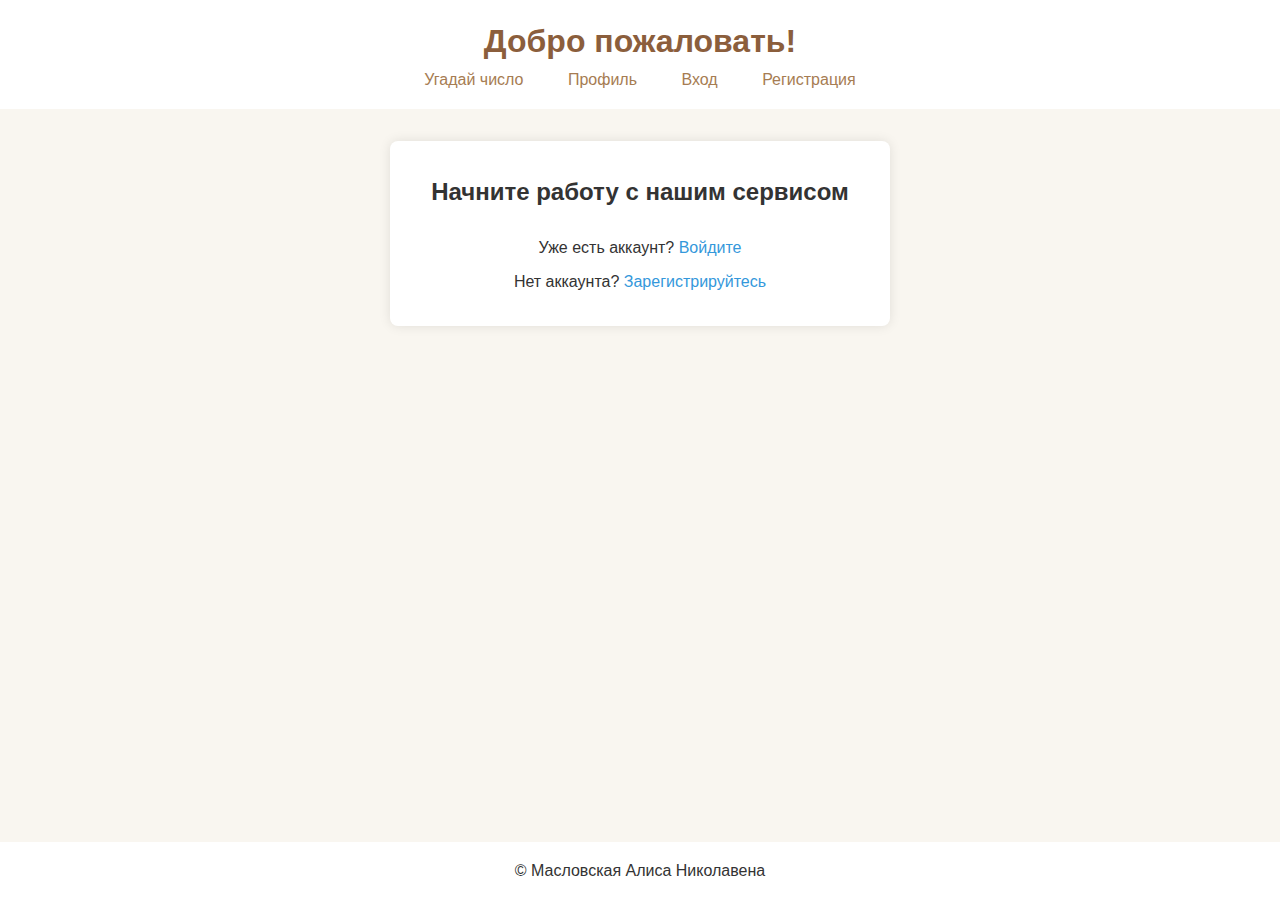
<file: index.html>
<!DOCTYPE html>
<html lang="ru">
<head>
  <meta charset="UTF-8" />
  <meta name="viewport" content="width=device-width, initial-scale=1.0"/>
  <title>Добро пожаловать</title>
  <link rel="icon" href="data:image/svg+xml,<svg xmlns=%22http://www.w3.org/2000/svg%22 viewBox=%220 0 100 100%22><text y=%22.9em%22 font-size=%2290%22>❓</text></svg>">
  <link rel="stylesheet" href="styles/style.css" />
</head>
<body>
  <div class="page-container">
<header>
  <h1>Добро пожаловать!</h1>
  <nav>
    <a href="pages/main.html">Угадай число</a>
    <a href="pages/profile.html">Профиль</a>
    <a href="pages/login.html">Вход</a>
    <a href="pages/register.html">Регистрация</a>
  </nav>
</header>

    <main>
      <div class="content-wrapper">
        <h2 style="text-align: center; margin-bottom: 1.5rem;">Начните работу с нашим сервисом</h2>
        <p style="text-align: center;">
          Уже есть аккаунт? <a href="pages/login.html">Войдите</a>
        </p>
        <p style="text-align: center; margin-top: 0.5rem;">
          Нет аккаунта? <a href="pages/register.html">Зарегистрируйтесь</a>
        </p>
      </div>
    </main>

    <footer>
      <p>© Масловская Алиса Николавена</p>
    </footer>
  </div>
</body>
</html>
</file>
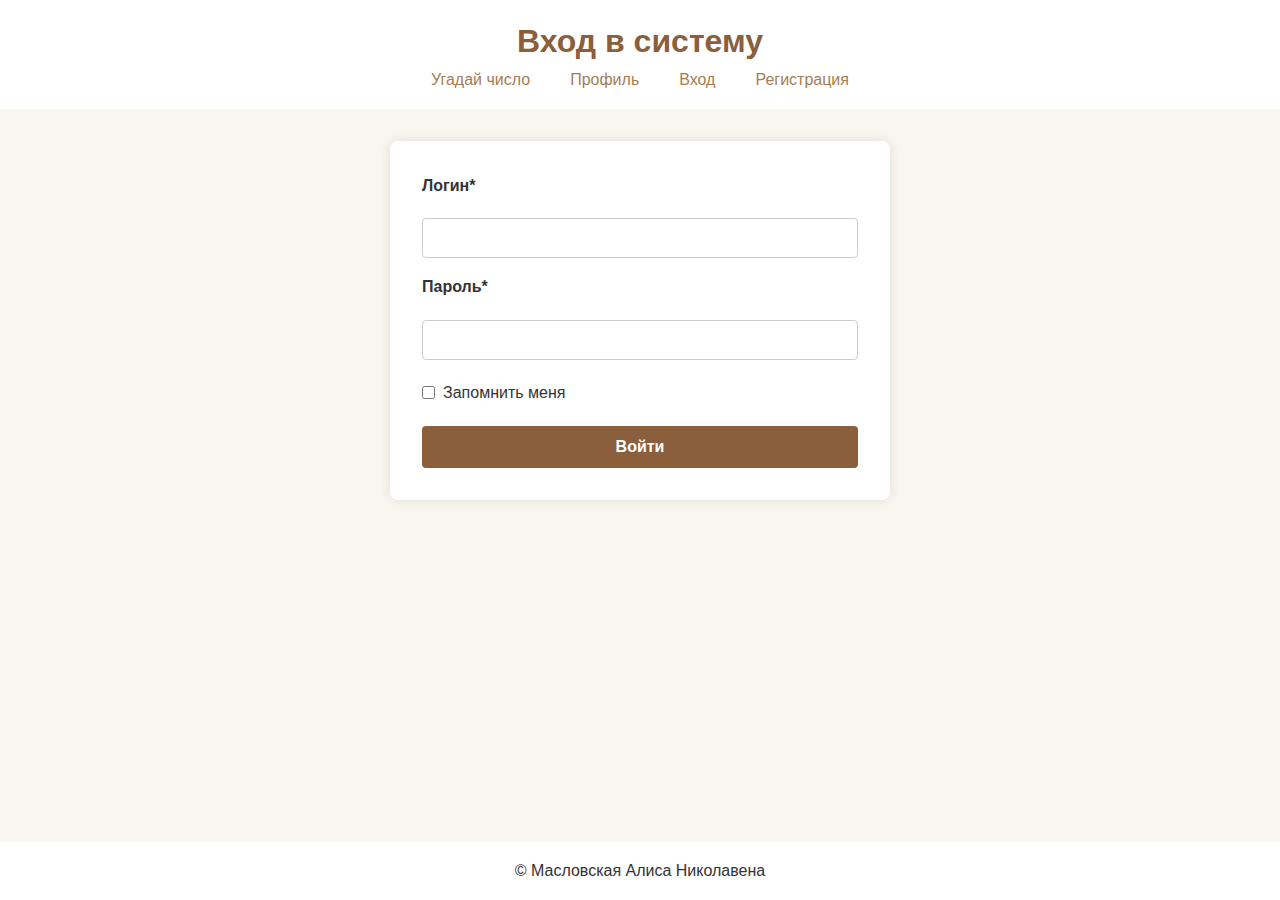
<file: pages/login.html>
<!DOCTYPE html>
<html lang="ru">
<head>
  <meta charset="UTF-8" />
  <meta name="viewport" content="width=device-width, initial-scale=1.0"/>
  <title>Вход</title>
  <link rel="icon" href="data:image/svg+xml,<svg xmlns=%22http://www.w3.org/2000/svg%22 viewBox=%220 0 100 100%22><text y=%22.9em%22 font-size=%2290%22>❓</text></svg>">
  <link rel="stylesheet" href="../styles/style.css" />
</head>
<body>
  <div class="page-container">
    <header>
      <h1>Вход в систему</h1>
      <nav></nav>
    </header>

    <main>
      <div class="content-wrapper">
        <form id="loginForm">
          <label for="username">Логин*</label>
          <input type="text" id="username" name="username" required />

          <label for="password">Пароль*</label>
          <input type="password" id="password" name="password" required />

          <div class="form-row">
            <label>
              <input type="checkbox" id="rememberMe" name="rememberMe" />
              Запомнить меня
            </label>
          </div>

          <button type="submit">Войти</button>
        </form>
      </div>
    </main>

    <footer>
      <p>© Масловская Алиса Николавена</p>
    </footer>
  </div>

  <script>
    document.getElementById('loginForm').addEventListener('submit', (e) => {
      e.preventDefault();
      const { username, password, rememberMe } = Object.fromEntries(new FormData(e.target));

      const users = JSON.parse(localStorage.getItem('users') || '[]');
      const user = users.find(u => u.username === username && u.password === password);

      if (user) {
        localStorage.setItem('currentUser', JSON.stringify(user));
        if (rememberMe) {
          localStorage.setItem('rememberMe', 'true');
        } else {
          localStorage.removeItem('rememberMe');
        }
        window.location.href = 'main.html';
      } else {
        alert('Неверный логин или пароль!');
      }
    });
  </script>
  <script src="../scripts/auth.js"></script>
</body>
</html>
</file>
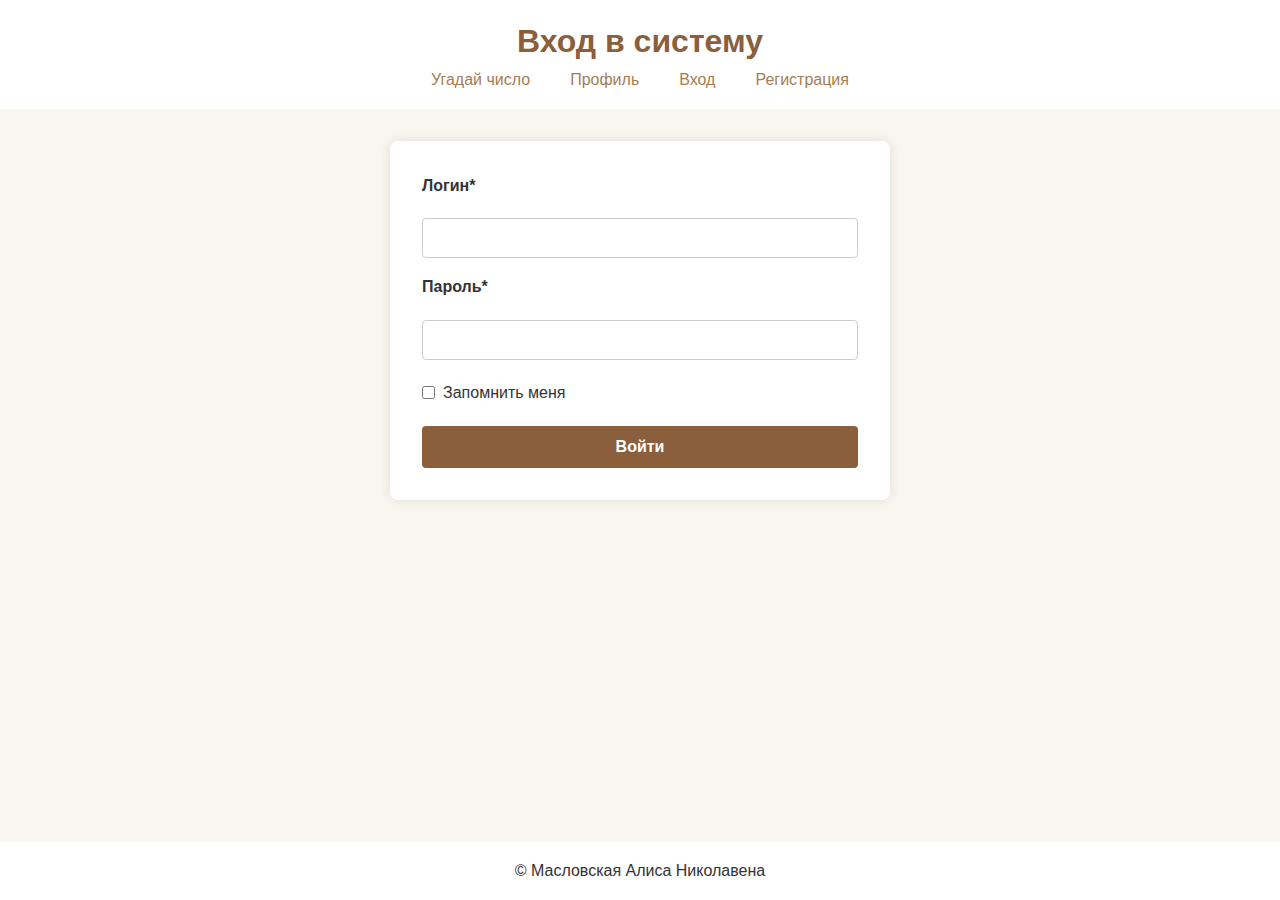
<file: pages/main.html>
<!DOCTYPE html>
<html lang="ru">
<head>
  <meta charset="UTF-8" />
  <meta name="viewport" content="width=device-width, initial-scale=1.0"/>
  <title>Угадай число</title>
  <link rel="icon" href="data:image/svg+xml,<svg xmlns=%22http://www.w3.org/2000/svg%22 viewBox=%220 0 100 100%22><text y=%22.9em%22 font-size=%2290%22>❓</text></svg>">
  <link rel="stylesheet" href="../styles/style.css" />
</head>
<body>
  <div class="page-container">
    <header>
      <h1>Угадай число</h1>
      <nav></nav>
    </header>

    <main>
      <div class="content-wrapper">
        <h2>Добро пожаловать, <span id="userName"></span>!</h2>
<div id="guessGame" style="margin-top: 2rem; padding: 1.5rem; background: #f9f9f9; border-radius: 8px; text-align: center;">
  <h3> Угадай число от 1 до 100</h3>
  <p id="gameMessage" style="margin: 1rem 0; min-height: 1.5rem;">
    Я загадал число от 1 до 100. Попробуй угадать!
  </p>
  <input type="number" id="userGuess" min="1" max="100" placeholder="Введите число"
         style="padding: 12px; width: 220px; margin: 0.75rem; text-align: center; font-size: 16px; border: 1px solid #ccc; border-radius: 6px;" />
  <br />
  <button id="submitGuess" style="padding: 10px 20px; margin: 0.5rem; font-size: 16px;">Проверить</button>
  <button id="newGame" style="padding: 10px 20px; margin: 0.5rem; font-size: 16px; background-color: #b1a897;">Новая игра</button>
  <p id="attempts" style="font-size: 0.95em; color: #666; margin-top: 1rem;"></p>
  <p id="bestScore" style="font-size: 0.95em; color: #2980b9; margin-top: 0.5rem;"></p>
</div>
    </main>
        <footer>
      <p>© Масловская Алиса Николавена</p>
    </footer>

<script>
  (function() {
    
    const currentUser = JSON.parse(localStorage.getItem('currentUser'));
    const userId = currentUser ? currentUser.username : 'guest';


    function initGame() {
      window.secretNumber = Math.floor(Math.random() * 100) + 1;
      window.attempts = 0;
      window.gameOver = false;

      document.getElementById('gameMessage').textContent = 'Я загадал число от 1 до 100. Попробуй угадать!';
      document.getElementById('gameMessage').style.color = '#333';
      document.getElementById('userGuess').value = '';
      document.getElementById('userGuess').focus();
      updateAttempts();
    }

    function loadBestScore() {
      const saved = localStorage.getItem(`guessGameBestScore_${userId}`);
      return saved ? parseInt(saved, 10) : null;
    }


    function saveBestScore(score) {
      localStorage.setItem(`guessGameBestScore_${userId}`, score.toString());
    }


    function updateAttempts() {
      document.getElementById('attempts').textContent = `Попыток: ${window.attempts}`;
      const best = loadBestScore();
      if (best !== null) {
        document.getElementById('bestScore').textContent = `Лучший результат: ${best} попыток`;
      } else {
        document.getElementById('bestScore').textContent = 'Лучший результат: ещё нет';
      }
    }

    function checkGuess() {
      if (window.gameOver) return;

      const guessInput = document.getElementById('userGuess');
      const guess = parseInt(guessInput.value, 10);

      if (isNaN(guess) || guess < 1 || guess > 100) {
        document.getElementById('gameMessage').textContent = 'Введите число от 1 до 100!';
        document.getElementById('gameMessage').style.color = '#e74c3c';
        return;
      }

      window.attempts++;
      updateAttempts();

      if (guess === window.secretNumber) {
        document.getElementById('gameMessage').textContent = `🎉 Поздравляю! Ты угадал число ${window.secretNumber} за ${window.attempts} попыток!`;
        document.getElementById('gameMessage').style.color = '#2ecc71';
        window.gameOver = true;


        const best = loadBestScore();
        if (best === null || window.attempts < best) {
          saveBestScore(window.attempts);
          document.getElementById('bestScore').textContent = `🏆 Новый рекорд: ${window.attempts} попыток!`;
        }
      } else if (guess < window.secretNumber) {
        document.getElementById('gameMessage').textContent = 'Слишком мало! Попробуй больше.';
        document.getElementById('gameMessage').style.color = '#e67e22';
      } else {
        document.getElementById('gameMessage').textContent = 'Слишком много! Попробуй меньше.';
        document.getElementById('gameMessage').style.color = '#e67e22';
      }

      guessInput.value = '';
      guessInput.focus();
    }


    document.getElementById('submitGuess').addEventListener('click', checkGuess);
    document.getElementById('newGame').addEventListener('click', initGame);
    document.getElementById('userGuess').addEventListener('keyup', (e) => {
      if (e.key === 'Enter') checkGuess();
    });

    initGame();
  })();
</script>
  <script>
      document.addEventListener('DOMContentLoaded', () => {
        const user = JSON.parse(localStorage.getItem('currentUser'));
        if (user) {
          document.getElementById('userName').textContent = user.firstName || user.username;
        }
      });
    </script>
  <script src="../scripts/auth.js"></script>
</body>
</html>
</file>
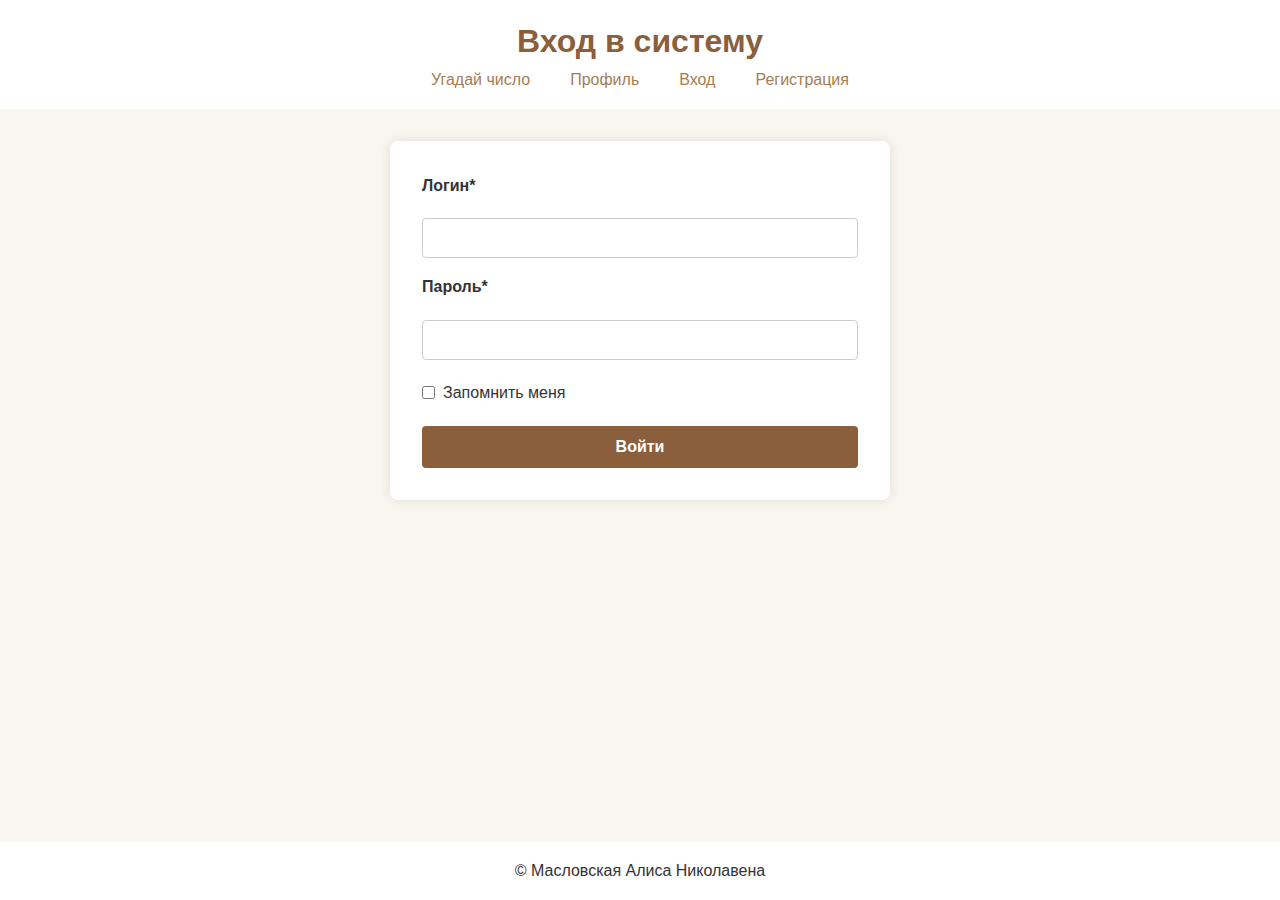
<file: pages/profile.html>
<!DOCTYPE html>
<html lang="ru">
<head>
  <meta charset="UTF-8" />
  <meta name="viewport" content="width=device-width, initial-scale=1.0"/>
  <title>Профиль</title>
  <link rel="icon" href="data:image/svg+xml,<svg xmlns=%22http://www.w3.org/2000/svg%22 viewBox=%220 0 100 100%22><text y=%22.9em%22 font-size=%2290%22>❓</text></svg>">
  <link rel="stylesheet" href="../styles/style.css" />
</head>
<body>
  <div class="page-container">
    <header>
      <h1>Мой профиль</h1>
      <nav></nav>
    </header>

    <main>
      <div class="content-wrapper">
        <form id="profileForm">
          <label for="username">Логин*</label>
          <input type="text" id="username" name="username" required />

          <label for="password">Пароль*</label>
          <input type="password" id="password" name="password" required />

          <label for="email">Email*</label>
          <input type="email" id="email" name="email" required />

          <label for="firstName">Имя</label>
          <input type="text" id="firstName" name="firstName" />

          <label for="lastName">Фамилия</label>
          <input type="text" id="lastName" name="lastName" />

          <label for="birthDate">Дата рождения</label>
          <input type="date" id="birthDate" name="birthDate" />

            <label for="country">Страна</label>
            <select id="country" name="country">
                <option value="">— Выберите страну —</option>
                <option value="Россия">Россия</option>
                <option value="Беларусь">Беларусь</option>
                <option value="Казахстан">Казахстан</option>
                <option value="Армения">Армения</option>
                <option value="Грузия">Грузия</option>
                <option value="Узбекистан">Узбекистан</option>
                <option value="Туркменистан">Туркменистан</option>
                <option value="Киргизия">Киргизия</option>
                <option value="Таджикистан">Таджикистан</option>
                <option value="Литва">Литва</option>
                <option value="Латвия">Латвия</option>
                <option value="Эстония">Эстония</option>
                <option value="Молдова">Молдова</option>
                <option value="Азербайджан">Азербайджан</option>
                <option value="США">США</option>
                <option value="Германия">Германия</option>
                <option value="Франция">Франция</option>
                <option value="Великобритания">Великобритания</option>
                <option value="Канада">Канада</option>
                <option value="Китай">Китай</option>
                <option value="Япония">Япония</option>
                <option value="Южная Корея">Южная Корея</option>
            </select>

          <div style="display: flex; gap: 10px;">
            <button type="button" id="saveBtn" style="flex: 1;">Сохранить</button>
            <button type="button" id="resetBtn" style="flex: 1; background-color: #95a5a6;">Сбросить</button>
          </div>
        </form>
      </div>
    </main>

    <footer>
      <p>© Масловская Алиса Николавена</p>
    </footer>
  </div>

  <script src="../scripts/auth.js"></script>
  <script src="../scripts/profile.js"></script>
</body>
</html>
</file>
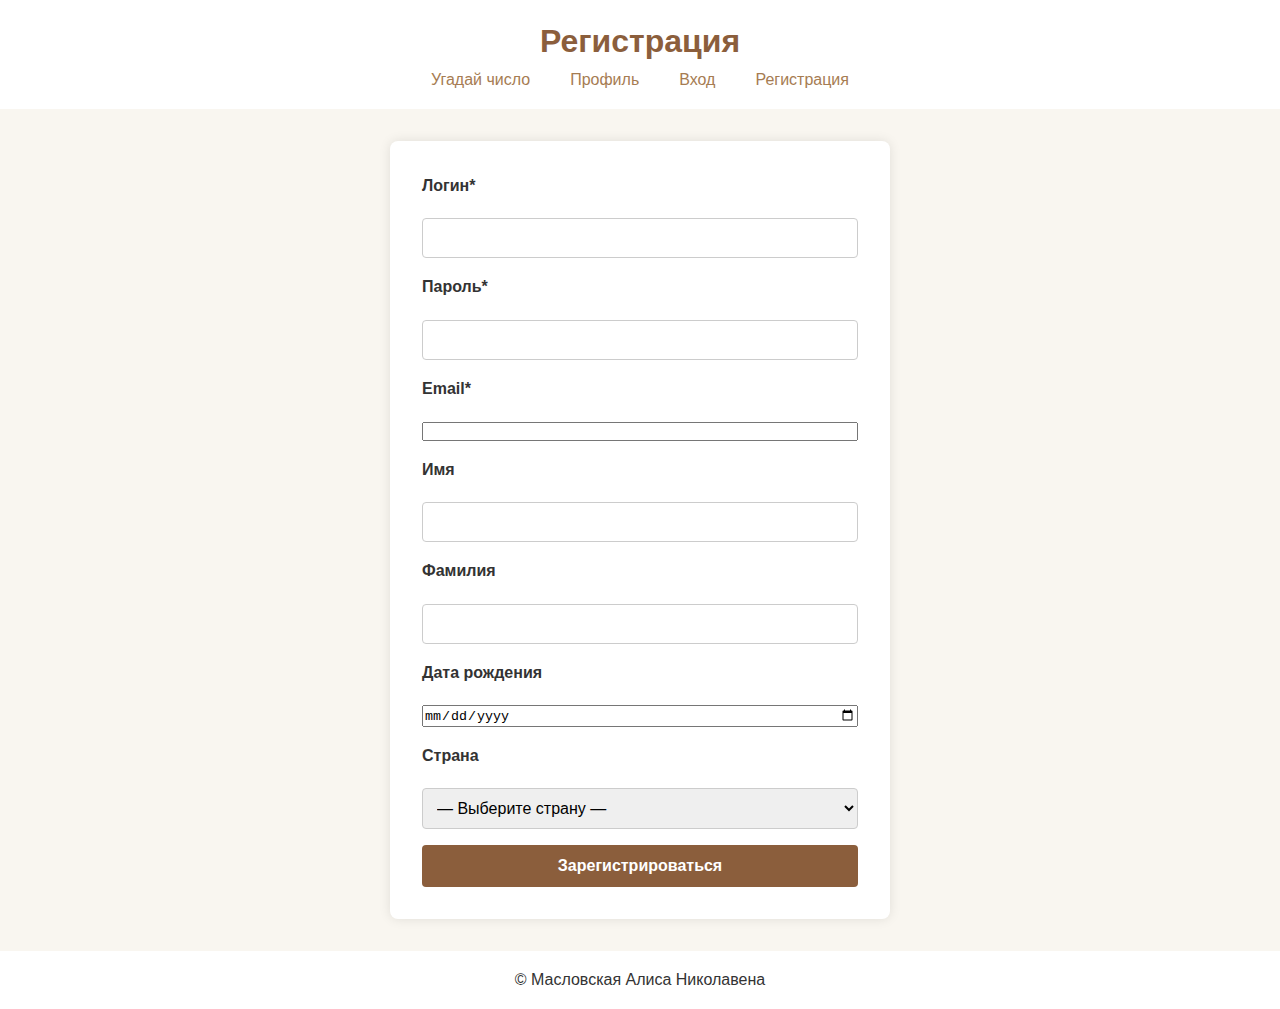
<file: pages/register.html>
<!DOCTYPE html>
<html lang="ru">
<head>
  <meta charset="UTF-8" />
  <meta name="viewport" content="width=device-width, initial-scale=1.0"/>
  <title>Регистрация</title>
  <link rel="icon" href="data:image/svg+xml,<svg xmlns=%22http://www.w3.org/2000/svg%22 viewBox=%220 0 100 100%22><text y=%22.9em%22 font-size=%2290%22>❓</text></svg>">
  <link rel="stylesheet" href="../styles/style.css" />
</head>
<body>
  <div class="page-container">
    <header>
      <h1>Регистрация</h1>
      <nav></nav>
    </header>

    <main>
      <div class="content-wrapper">
        <form id="registerForm">
          <label for="username">Логин*</label>
          <input type="text" id="username" name="username" required />

          <label for="password">Пароль*</label>
          <input type="password" id="password" name="password" required />

          <label for="email">Email*</label>
          <input type="email" id="email" name="email" required />

          <label for="firstName">Имя</label>
          <input type="text" id="firstName" name="firstName" />

          <label for="lastName">Фамилия</label>
          <input type="text" id="lastName" name="lastName" />

          <label for="birthDate">Дата рождения</label>
          <input type="date" id="birthDate" name="birthDate" />

          <label for="country">Страна</label>
            <select id="country" name="country">
                <option value="">— Выберите страну —</option>
                <option value="Россия">Россия</option>
                <option value="Беларусь">Беларусь</option>
                <option value="Казахстан">Казахстан</option>
                <option value="Армения">Армения</option>
                <option value="Грузия">Грузия</option>
                <option value="Узбекистан">Узбекистан</option>
                <option value="Туркменистан">Туркменистан</option>
                <option value="Киргизия">Киргизия</option>
                <option value="Таджикистан">Таджикистан</option>
                <option value="Литва">Литва</option>
                <option value="Латвия">Латвия</option>
                <option value="Эстония">Эстония</option>
                <option value="Молдова">Молдова</option>
                <option value="Азербайджан">Азербайджан</option>
                <option value="США">США</option>
                <option value="Германия">Германия</option>
                <option value="Франция">Франция</option>
                <option value="Великобритания">Великобритания</option>
                <option value="Канада">Канада</option>
                <option value="Китай">Китай</option>
                <option value="Япония">Япония</option>
                <option value="Южная Корея">Южная Корея</option>
            </select>

          <button type="submit">Зарегистрироваться</button>
        </form>
      </div>
    </main>

    <footer>
      <p>© Масловская Алиса Николавена</p>
    </footer>
  </div>

  <script>
    document.getElementById('registerForm').addEventListener('submit', (e) => {
      e.preventDefault();
      const formData = new FormData(e.target);
      const user = {};
      for (let [key, value] of formData.entries()) {
        user[key] = value;
      }

      const existing = JSON.parse(localStorage.getItem('users') || '[]');
      if (existing.some(u => u.username === user.username || u.email === user.email)) {
        alert('Пользователь с таким логином или email уже существует!');
        return;
      }

      existing.push(user);
      localStorage.setItem('users', JSON.stringify(existing));
      localStorage.setItem('currentUser', JSON.stringify(user));
      alert('Регистрация успешна! Перенаправляем на вход...');
      window.location.href = 'login.html';
    });
  </script>
  <script src="../scripts/auth.js"></script>
</body>
</html>
</file>
<file: styles/style.css>
* {
  box-sizing: border-box;
  margin: 0;
  padding: 0;
}

html, body {
  height: 100%;
}

body {
  font-family: Arial, sans-serif;
  line-height: 1.6;
  background-color: #F9F6F0;
  color: #333;
  display: flex;
  flex-direction: column;
}

.page-container {
  flex: 1;
  display: flex;
  flex-direction: column;
}

header {
  background-color: #ffffff;
  color: #8B5E3C;
  padding: 1rem;
  text-align: center;
}

nav a {
  color: #A67C52;
  text-decoration: none;
  margin: 0 10px;
  padding: 5px 10px;
  border-radius: 4px;
}

nav a:hover {
  background-color: #dbdbdb;
}

main {
  flex: 1;
  display: flex;
  justify-content: center;
  align-items: flex-start;
  padding: 2rem 1rem;
}

.content-wrapper {
  width: 100%;
  max-width: 500px;
  background: white;
  border-radius: 8px;
  box-shadow: 0 0 12px rgba(0, 0, 0, 0.1);
  padding: 2rem;
}

form {
  display: flex;
  flex-direction: column;
  gap: 1rem;
}

label {
  font-weight: bold;
  margin-bottom: 4px;
  display: block;
}

input[type="text"],
input[type="password"],
select {
  padding: 10px;
  border: 1px solid #ccc;
  border-radius: 4px;
  width: 100%;
  font-size: 16px;
}

input[type="checkbox"] {
  width: auto;
  height: auto;
  padding: 0;
  margin: 0;
  vertical-align: middle;
}

.form-row {
  display: block;
  margin-top: 4px;
}

.form-row label {
  display: flex;
  align-items: center;
  font-weight: normal;
  gap: 8px;
  cursor: pointer;
}

button {
  padding: 12px;
  background-color: #8B5E3C;
  color: white;
  border: none;
  border-radius: 4px;
  cursor: pointer;
  font-size: 16px;
  font-weight: bold;
  transition: background-color 0.2s;
}

button:hover {
  background-color: #A67C52;
}

footer {
  text-align: center;
  padding: 1rem;
  background-color: #ffffff;
  margin-top: auto;
}

.content-wrapper a {
  color: #3498db;
  text-decoration: none;
}

.content-wrapper a:hover {
  text-decoration: underline;
}

.hidden {
  display: none;
}
</file>
